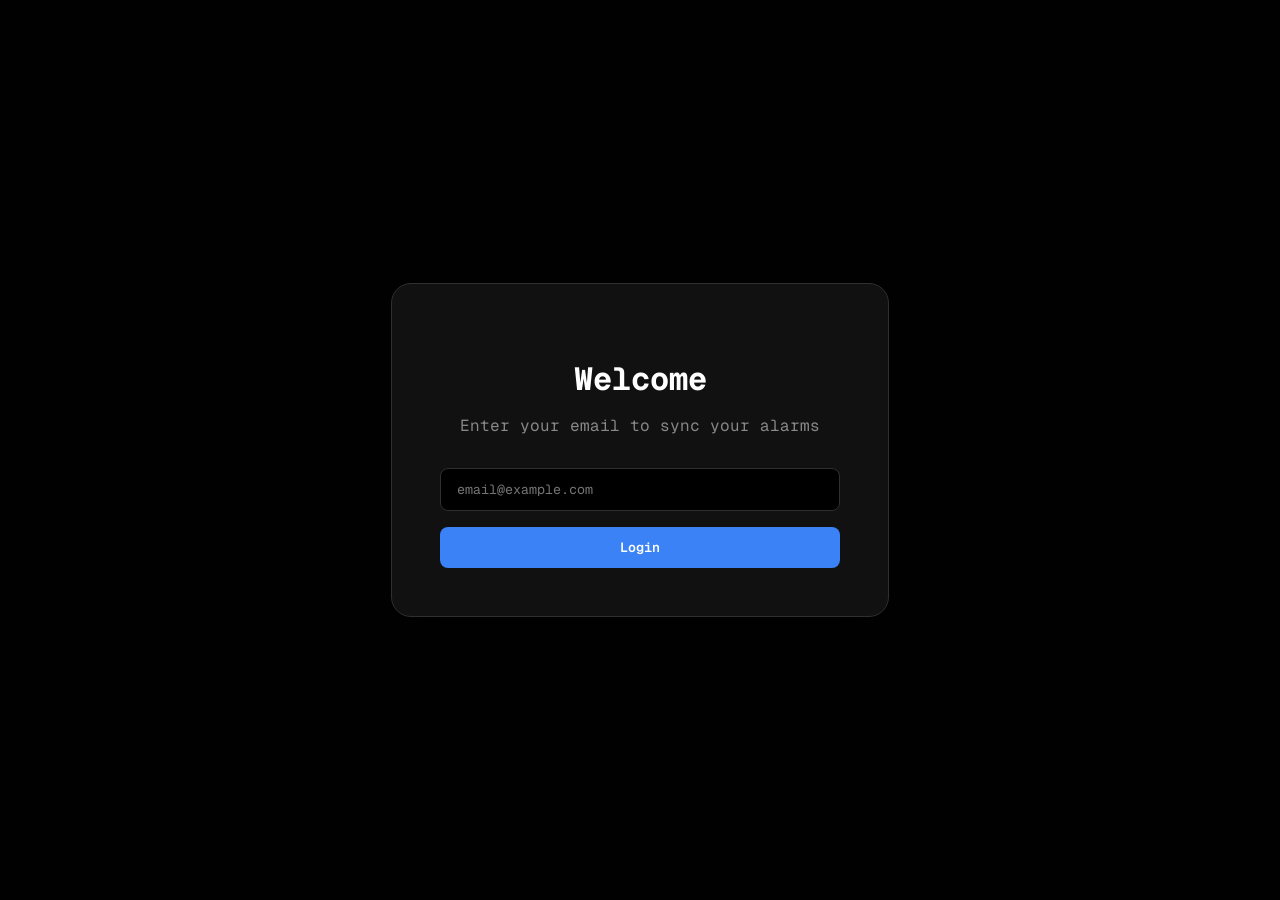
<file: client/index.html>
<!DOCTYPE html>
<html lang="en">
<head>
    <meta charset="UTF-8">
    <meta name="viewport" content="width=device-width, initial-scale=1.0">
    <title>Minimalist Clock with Alarms</title>
    <link rel="stylesheet" href="styles.css">
    <link rel="preconnect" href="https://fonts.googleapis.com">
    <link rel="preconnect" href="https://fonts.gstatic.com" crossorigin>
    <link href="https://fonts.googleapis.com/css2?family=Geist+Mono:wght@400;700&display=swap" rel="stylesheet">
</head>
<body>
    <!-- Login Modal -->
    <div id="login-overlay" class="overlay">
        <div class="dialog">
            <h2>Welcome</h2>
            <p>Enter your email to sync your alarms</p>
            <div class="form-group">
                <input type="email" id="login-email" placeholder="email@example.com" class="input-text">
                <button id="login-btn" class="btn-primary">Login</button>
            </div>
            <p id="login-error" class="error-text hidden"></p>
        </div>
    </div>

    <div id="clock-container" class="hidden">
        <nav class="user-nav">
            <span id="user-display"></span>
            <button id="logout-btn" class="btn-link">Logout</button>
        </nav>

        <div class="main-display">
            <time id="clock"></time>
            <div id="date-display" class="date-text"></div>
        </div>

        <section id="alarm-section" class="alarm-section">
            <button id="toggle-alarm-btn" class="btn-secondary">Alarms</button>
            <div id="alarm-panel" class="alarm-panel hidden">
                <div class="alarm-form">
                    <input type="time" id="alarm-time" class="input-time">
                    <input type="text" id="alarm-label" placeholder="Label" class="input-text">
                    <button id="add-alarm-btn" class="btn-primary">Add</button>
                </div>
                <ul id="alarm-list" class="alarm-list"></ul>
            </div>
        </section>
    </div>

    <!-- Alarm Trigger Overlay -->
    <div id="alarm-overlay" class="overlay hidden">
        <div class="dialog alarm-triggered">
            <h2 id="triggered-alarm-label">Alarm!</h2>
            <p id="triggered-alarm-time"></p>
            <button id="dismiss-alarm-btn" class="btn-primary">Dismiss</button>
        </div>
    </div>

    <script src="main.js"></script>
</body>
</html>
</file>
<file: client/styles.css>
:root {
    --bg-color: #0f0f0f;
    --text-color: #ffffff;
    --accent-color: #3b82f6;
    --hover-bg: #1f1f1f;
    --border-color: #2f2f2f;
    --error-color: #ef4444;
}

body {
    background-color: var(--bg-color);
    color: var(--text-color);
    font-family: 'Geist Mono', monospace;
    margin: 0;
    overflow: hidden;
}

/* User Nav */
.user-nav {
    position: absolute;
    top: 1rem;
    right: 2rem;
    display: flex;
    align-items: center;
    gap: 1rem;
    font-size: 0.9rem;
    color: #888;
}

.btn-link {
    background: none;
    border: none;
    color: var(--accent-color);
    cursor: pointer;
    text-decoration: underline;
    font-family: inherit;
    padding: 0;
}

/* Container */
#clock-container {
    min-height: 100vh;
    display: flex;
    flex-direction: column;
    align-items: center;
    justify-content: center;
    position: relative;
}

.main-display {
    text-align: center;
    margin-bottom: 2rem;
}

#clock {
    font-size: 8rem;
    font-weight: 700;
    letter-spacing: 0.05em;
    display: block;
}

.date-text {
    font-size: 1.2rem;
    color: #888;
    margin-top: 0.5rem;
}

/* Overlays */
.overlay {
    position: fixed;
    top: 0;
    left: 0;
    width: 100%;
    height: 100%;
    background: rgba(0, 0, 0, 0.9);
    backdrop-filter: blur(8px);
    display: flex;
    align-items: center;
    justify-content: center;
    z-index: 1000;
    transition: all 0.3s ease;
}

.dialog {
    text-align: center;
    padding: 3rem;
    background: #111;
    border: 1px solid var(--border-color);
    border-radius: 20px;
    box-shadow: 0 20px 50px rgba(0, 0, 0, 0.5);
    max-width: 400px;
    width: 90%;
}

.dialog h2 {
    font-size: 2rem;
    margin-bottom: 1rem;
}

.dialog p {
    color: #888;
    margin-bottom: 2rem;
}

.form-group {
    display: flex;
    flex-direction: column;
    gap: 1rem;
}

/* Alarm Section */
.alarm-section {
    position: absolute;
    bottom: 2rem;
    display: flex;
    flex-direction: column;
    align-items: center;
}

.alarm-panel {
    margin-top: 1rem;
    padding: 1.5rem;
    background: rgba(20, 20, 20, 0.8);
    border: 1px solid var(--border-color);
    border-radius: 12px;
    width: 320px;
}

.hidden {
    display: none !important;
}

/* Form Elements */
.input-time, .input-text {
    background: #000;
    border: 1px solid var(--border-color);
    color: var(--text-color);
    padding: 0.75rem 1rem;
    border-radius: 8px;
    font-family: inherit;
    outline: none;
}

.input-time:focus, .input-text:focus {
    border-color: var(--accent-color);
}

.btn-primary, .btn-secondary {
    padding: 0.75rem 1.5rem;
    border-radius: 8px;
    cursor: pointer;
    font-family: inherit;
    font-weight: 600;
    transition: all 0.2s;
}

.btn-primary {
    background: var(--accent-color);
    border: none;
    color: white;
}

.btn-primary:hover {
    background: #2563eb;
    transform: translateY(-1px);
}

.btn-secondary {
    background: transparent;
    border: 1px solid var(--border-color);
    color: #888;
}

.btn-secondary:hover {
    background: var(--hover-bg);
    color: white;
}

/* List */
.alarm-list {
    list-style: none;
    padding: 0;
    margin: 1.5rem 0 0;
    max-height: 180px;
    overflow-y: auto;
}

.alarm-item {
    display: flex;
    justify-content: space-between;
    align-items: center;
    padding: 0.75rem 0;
    border-bottom: 1px solid var(--border-color);
}

.btn-delete {
    background: none;
    border: none;
    color: #444;
    cursor: pointer;
    font-size: 1.5rem;
}

.btn-delete:hover {
    color: var(--error-color);
}

.error-text {
    color: var(--error-color);
    font-size: 0.8rem;
    margin-top: 1rem;
}

/* Alarm Triggered State */
.alarm-triggered h2 {
    font-size: 4rem;
    color: var(--accent-color);
}

@media (max-width: 768px) {
    #clock { font-size: 5rem; }
    .user-nav { top: 0.5rem; right: 1rem; }
}
</file>
